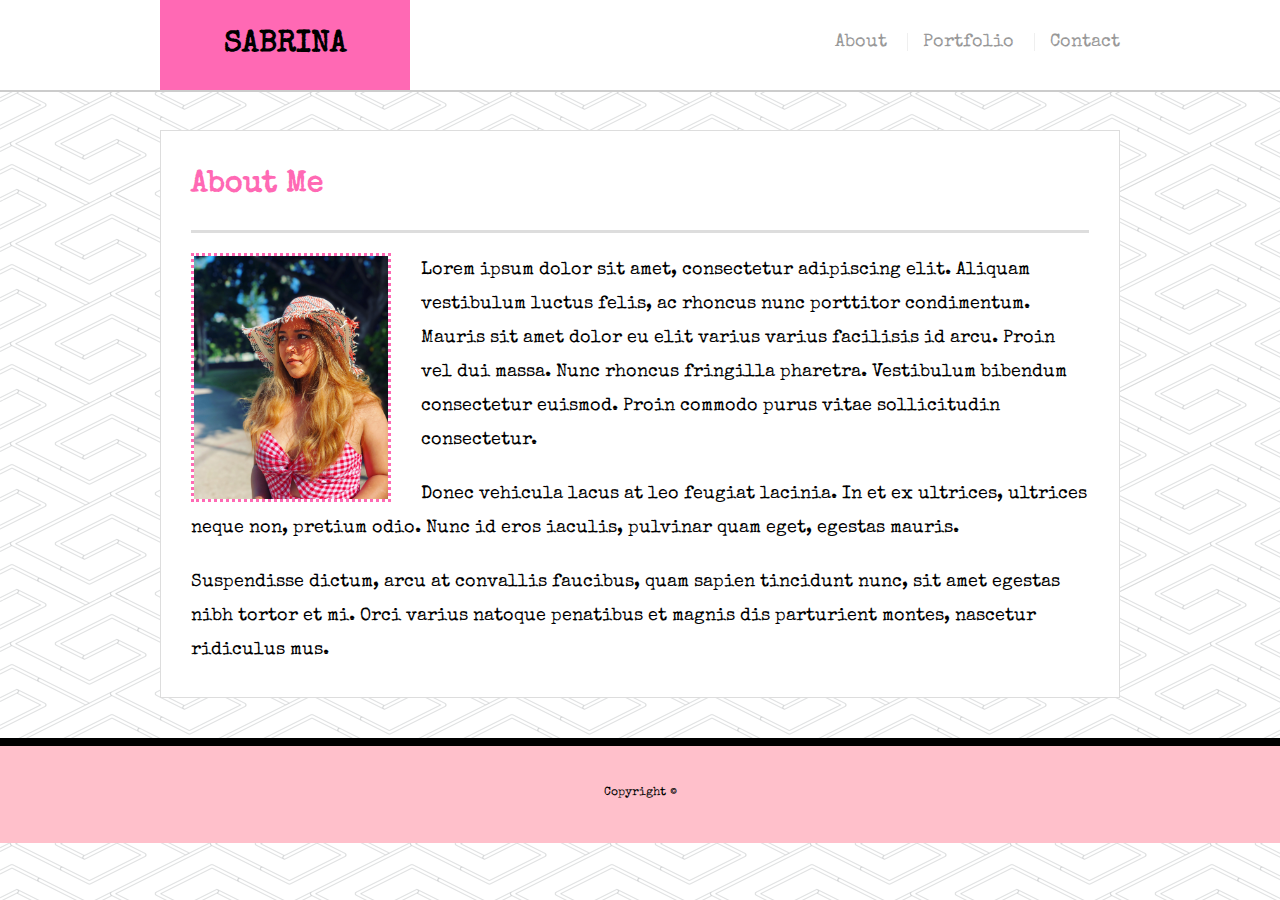
<file: index.html>
<!DOCtype html>
<html lang="en-us">

<head>
  <meta charset="UTF-8">
  <title>About | Your Name</title>
  <link rel="icon"type="image/png" href="images/Halloween_Witch_on_Broom_Silhouette_PNG_Clip_Art_Image.png">
  <link href="https://fonts.googleapis.com/css?family=Special+Elite" rel="stylesheet">
  <link rel="stylesheet" type="text/css" href="css/style.css">
</head>

<body>

  <header id="masthead">
    <div class="container">
      <a href="index.html" id="logo">SABRINA</a>
      <nav>
        <a href="index.html">About</a>
        <a href="portfolio.html">Portfolio</a>
        <a href="contact.html">Contact</a>
      </nav>
    </div>
  </header>

  <div id="main-container" class="container">
    <section class="main-section max">
      <h1>About Me</h1>

      <img src="images/IMG_9344.JPG" class="auth-image" alt="Your Name">

      <p>Lorem ipsum dolor sit amet, consectetur adipiscing elit. Aliquam vestibulum luctus felis, ac rhoncus nunc porttitor condimentum. Mauris sit amet dolor eu elit varius varius facilisis id arcu. Proin vel dui massa. Nunc rhoncus fringilla pharetra. Vestibulum bibendum consectetur euismod. Proin commodo purus vitae sollicitudin consectetur.</p>

      <p>Donec vehicula lacus at leo feugiat lacinia. In et ex ultrices, ultrices neque non, pretium odio. Nunc id eros iaculis, pulvinar quam eget, egestas mauris.</p>

      <p>Suspendisse dictum, arcu at convallis faucibus, quam sapien tincidunt nunc, sit amet egestas nibh tortor et mi. Orci varius natoque penatibus et magnis dis parturient montes, nascetur ridiculus mus.</p>

    </section>
    <div class="push"></div>
    </div>

  </div>

  <footer>
    <div class="container">
      Copyright &copy; 
    </div>
  </footer>
</body>

</html>
</file>
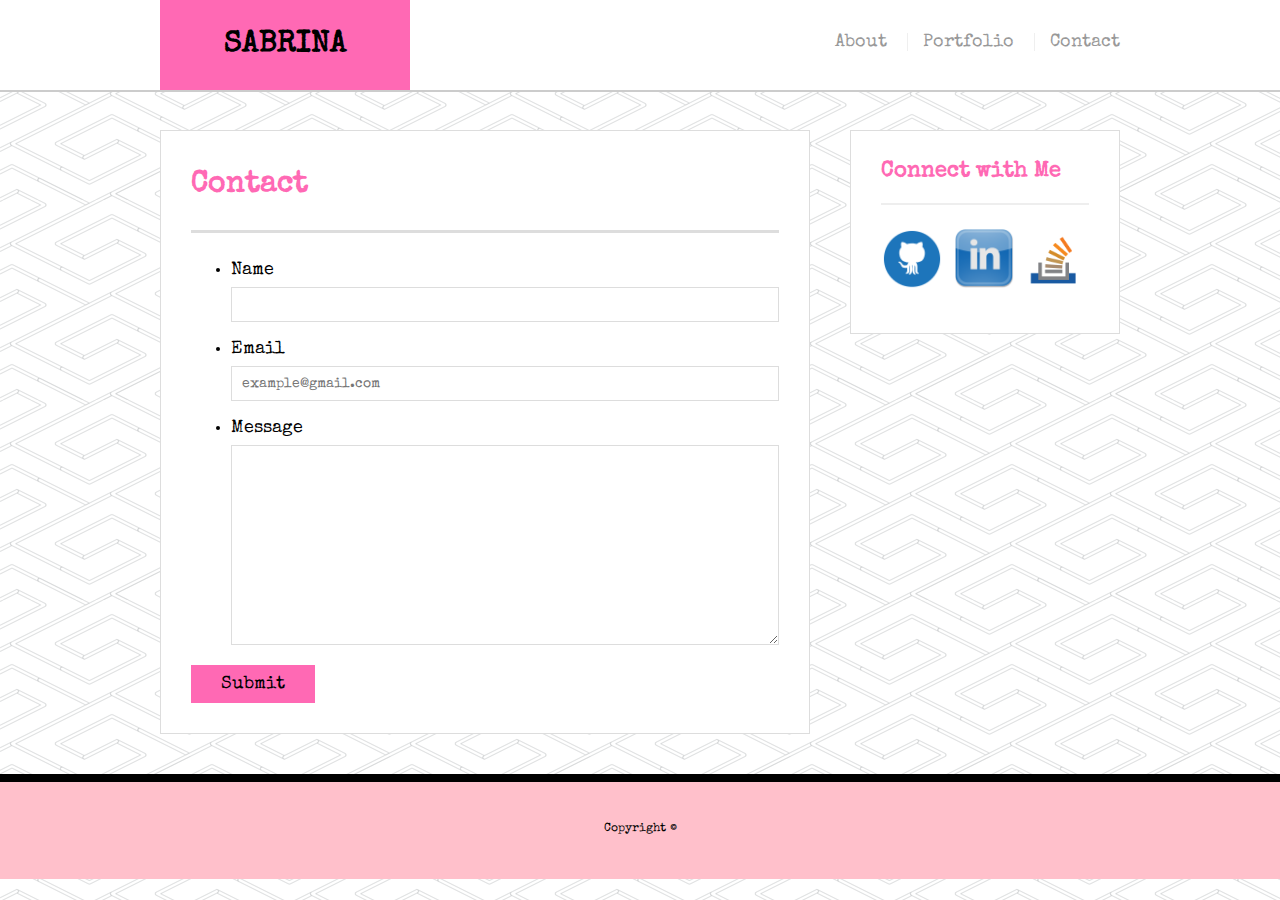
<file: contact.html>
<!doctype html>
<html lang="en-us">

<head>
  <meta charset="UTF-8">
  <title>Portfolio</title>
  <link rel="icon"type="image/png" href="images/Halloween_Witch_on_Broom_Silhouette_PNG_Clip_Art_Image.png">
  <link href="https://fonts.googleapis.com/css?family=Special+Elite" rel="stylesheet">
  <link rel="stylesheet" type="text/css" href="css/style.css">
</head>

<body>

  <header id="masthead">
    <div class="container">
      <a href="index.html" id="logo">SABRINA</a>
      <nav>
        <a href="index.html">About</a>
        <a href="portfolio.html">Portfolio</a>
        <a href="contact.html">Contact</a>
      </nav>
    </div>
  </header>

  <div id="main-container" class="container">
    <section class="main-section">
      <h1>Contact</h1>

      <form id="contact-form">
        <ul>
          <li>
            <label for="name">Name</label>
            <input type="text" id="name" name="name" placeholder="" required="required">
          </li>
          <li>
            <label for="email">Email</label>
            <input type="email" id="email" name="email" placeholder="example@gmail.com" required="required">
          </li>
          <li>
            <label for="message">Message</label>
            <textarea id="message" name="message" required="required"></textarea>
          </li>
        </ul>
        <input type="submit">
      </form>

    </section>

    <section class="sidebar">
      <div id="connect">
        <h2>Connect with Me</h2>

        <img src="images/github-sociocon.png" class="social" alt="Github">
        <img src="images/images-linkedin-logo-png-14.png" class="social" alt="LinkedIn">
        <img src="images/stack.png" class="social" alt="Stack Overflow">
      </div>
    </section>
    <div class="push"></div>
    </div>
  </div>

  <footer>
    <div class="container">
      Copyright &copy;
    </div>
  </footer>
</body>

</html>
</file>
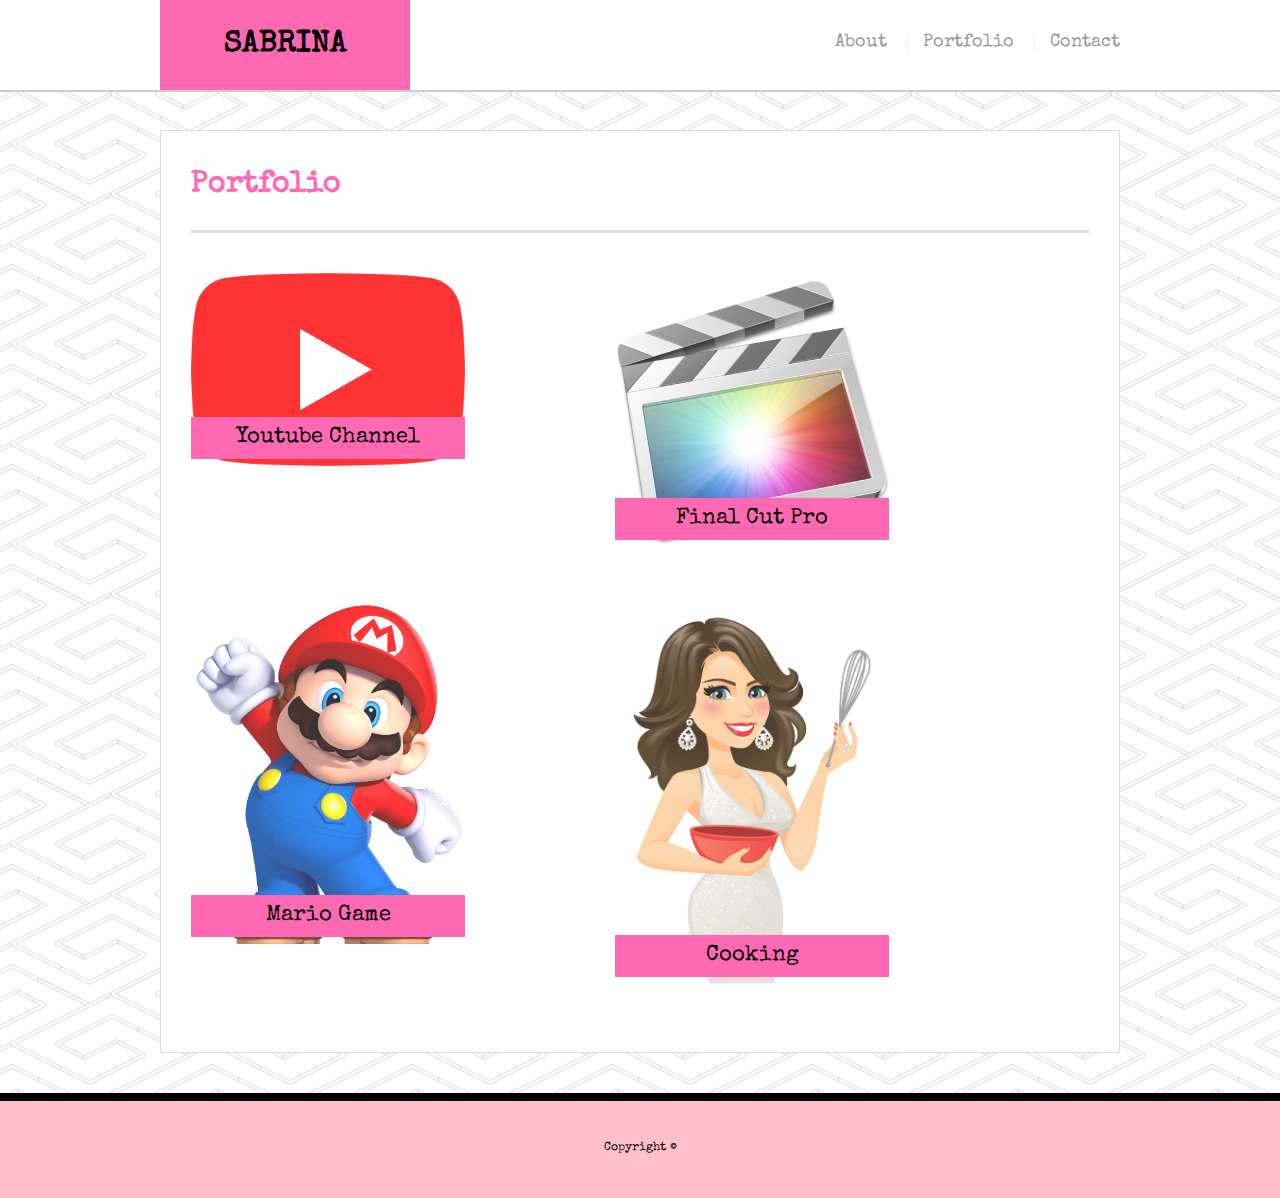
<file: portfolio.html>
<!doctype html>
<html lang="en-us">

<head>
  <meta charset="UTF-8">
  <title>Portfolio | SABRINA</title>
  <link rel="icon"type="image/png" href="images/Halloween_Witch_on_Broom_Silhouette_PNG_Clip_Art_Image.png">
  <link href="https://fonts.googleapis.com/css?family=Special+Elite" rel="stylesheet">
  <link rel="stylesheet" type="text/css" href="css/style.css">
</head>

<body>

  <header id="masthead">
    <div class="container">
      <a href="index.html" id="logo">SABRINA</a>
      <nav>
        <a href="index.html">About</a>
        <a href="portfolio.html">Portfolio</a>
        <a href="contact.html">Contact</a>
      </nav>
    </div>
  </header>

  <div id="main-container" class="container">
    <section class="main-section max">
      <h1>Portfolio</h1>

      <div class="work">
        <img src="images/youtube.png" alt="Youtube Channel">

        <h3>Youtube Channel</h3>
      </div>
      <div class="work">
        <img src="images/final .png" alt="final-cut-pro">

        <h3>Final Cut Pro</h3>
      </div>
      <div class="work">
        <img src="images/mario.png" alt="Mario Gmae">

        <h3>Mario Game</h3>
      </div>
      <div class="work">
        <img src="images/cooking.png" alt="Cooking">

        <h3>Cooking</h3>
      </div>
      
      <div class="push"></div>
    </div>

    </section>

  </div>

  <footer>
    <div class="container">
      Copyright &copy;
    </div>
  </footer>
</body>

</html>
</file>
<file: css/style.css>
body {
    font-family: 'Special Elite', cursive;
    font-size: 18px;
    font-weight: 100px;
    line-height: 34px;
    color: black;
    background: url("images/pipes.png");
  }
   * {
    box-sizing: border-box;
    margin: 0;
  }
   /* sticky footer styling */
   /* https://css-tricks.com/snippets/css/sticky-footer/ */
   html,
  body {
    height: 100%;
  }
   .wrapper {
    height: auto;
    height: 100%;
    min-height: 100%;
    margin: 0 auto -105px;
  }
   footer,
  .push {
    height: 105px;
  }
   /* end sticky footer styling */
   /* start hover styling */
   #logo:hover,
  input[type=submit]:hover {
    background:black;
    color: hotpink;
  }
   nav a:hover {
    color: hotpink;
  }
   .social:hover {
    cursor: pointer;
    opacity: 0.8;
  }
   /* end hover styling */
   /* general styling */
   .container {
    width: 100%;
    max-width: 960px;
    margin: 0 auto;
    clear: both;
  }
   h1,
  h2,
  h3,
  p {
    margin-bottom: 20px;
  }
   p:last-child {
    margin-bottom: 0;
  }
   h1,
  h2,
  h3 {
    font-family: 'Special Elite', cursive;
    font-weight: 700;
    color: hotpink;
  }
   h1 {
    padding-bottom: 20px;
    font-size: 30px;
    line-height: 49px;
    border-bottom: 3px solid #ddd;
  }
   h2,
  h3 {
    font-size: 22px;
  }
   /* header */
   #masthead {
    position: fixed;
    z-index: 99;
    width: 100%;
    margin: 0 0 30px;
    overflow: auto;
    color: #fff;
    background: #fff;
    border-bottom: 2px solid #ccc;
  }
   #logo {
    float: left;
    width: 250px;
    height: 90px;
    font-family: 'Special Elite', cursive;
    font-size: 30px;
    font-weight: 700;
    line-height: 90px;
    color: black;
    text-align: center;
    text-decoration: none;
    background: hotpink;
  }
   nav {
    float: right;
    margin-top: 25px;
  }
   nav a {
    display: inline-block;
    padding-left: 15px;
    margin-left: 15px;
    line-height: 18px;
    color: #999;
    text-decoration: none;
    border-left: 1px solid #efefef;
  }
   nav a:first-child {
    border-left: 0 none;
  }
   /* footer */
   footer {
    padding: 30px 0;
    clear: both;
    font-size: 12px;
    color: black;
    text-align: center;
    background: pink;
    border-top: 8px solid black;
    font-family: 'Special Elite', cursive;
  }
   /* sidebar */
   .sidebar {
    float: right;
    width: 100%;
    max-width: 270px;
    padding: 30px;
    margin-bottom: 20px;
    background: #fff;
    border: 1px solid #ddd;
  }
   h3,
  .sidebar h2 {
    padding-bottom: 20px;
    margin-bottom: 15px;
    line-height: 22px;
    border-bottom: 2px solid #eee;
  }
   .social {
    width: 62px;
    height: 62px;
    margin-top: 8px;
    margin-right: 5px;
  }
   .social:last-child {
    margin-right: 0;
  }
   /* main */
   #main-container {
    padding-top: 130px;
  }
   .main-section {
    float: left;
    width: 100%;
    max-width: 650px;
    padding: 30px;
    margin: 0 0 40px;
    background: #fff;
    border: 1px solid #ddd;
  }
   /* contact page */
   #contact-form ul {
    margin-bottom: 20px;
  }
   #contact-form li {
    margin-bottom: 10px;
  }
   label,
  input[type=text],
  input[type=email],
  textarea {
    display: block;
    width: 100%;
  }
   input[type=text],
  input[type=email],
  textarea {
    height: 35px;
    padding: 0 10px;
    font-size: 14px;
    border: 1px solid #ddd;
    font-family: 'Special Elite', cursive;
  }
   textarea {
    height: 200px;
  }
   input[type=submit] {
    padding: 10px 30px;
    font-size: 18px;
    color: black;
    cursor: pointer;
    background: hotpink;
    font-family: 'Special Elite', cursive;
    border: 0 none;

  }
.max {
      width: 100%;
      max-width: 960px;
  }
.auth-image{
    float: left;
    width: 200px;
    height: auto;
    margin-right: 30px;
    border: dotted hotpink;
}
.work {
    position: relative;
    float: left;
    width: 274px;
    margin: 20px 0 25px;
    overflow: auto;
  }
  
  .work:nth-child(even) {
    margin-right: 150px;
  }
  
  .work img {
    width: 100%;
    border: 0 none;
    opacity: 0.8;
  }
  
  .work h3 {
    position: absolute;
    bottom: 20px;
    width: 100%;
    padding: 10px;
    margin-bottom: 0;
    font-weight: 200;
    /* line-height: 30px; */
    color: black;
    text-align: center;
    background: hotpink;
    border-bottom: 0;
    
  }
</file>
